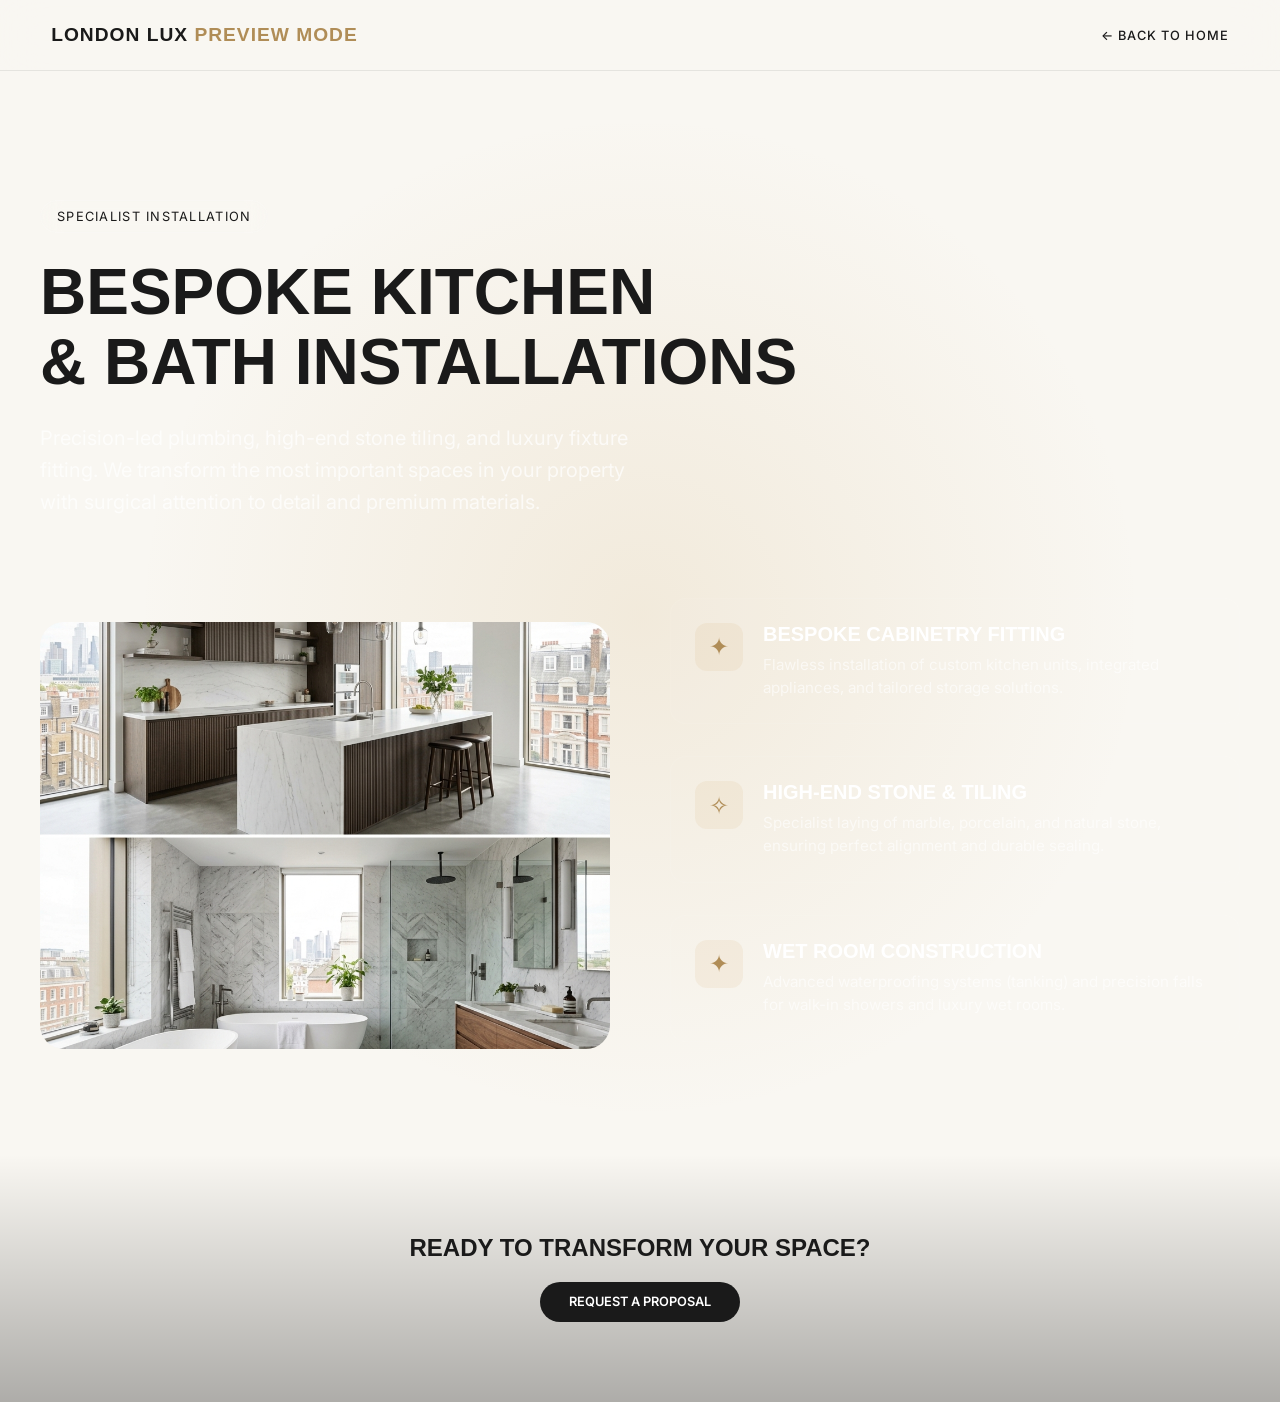
<file: preview.html>
<!DOCTYPE html>
<html lang="en">
<head>
    <meta charset="UTF-8">
    <meta name="viewport" content="width=device-width, initial-scale=1.0">
    <title>Preview: Kitchens & Bathrooms</title>
    
    <link rel="stylesheet" href="style.css">
    <link rel="stylesheet" href="wix-pages/services.css">
    
    <!-- Fonts -->
    <link href="https://api.fontshare.com/v2/css?f[]=clash-display@400,500,600,700&display=swap" rel="stylesheet">
    <link href="https://fonts.googleapis.com/css2?family=Inter:wght@300;400;500;600&display=swap" rel="stylesheet">
    
    <style>
        /* Small preview adjustments to simulate Wix header spacing */
        body { padding-top: 80px; }
    </style>
</head>
<body>

    <nav class="navbar glass">
        <div class="logo">London Lux <span class="accent-text">Preview Mode</span></div>
        <div class="nav-links">
            <a href="index.html">← Back to Home</a>
        </div>
    </nav>

    <!-- WIX COMPONENT PREVIEW START -->
    <section class="wix-service-hero">
        <div class="wix-service-container">
            <span class="wix-service-label">Specialist Installation</span>
            <h1 class="wix-service-title">Bespoke Kitchen<br>& Bath Installations</h1>
            <p class="wix-service-desc">Precision-led plumbing, high-end stone tiling, and luxury fixture fitting. We transform the most important spaces in your property with surgical attention to detail and premium materials.</p>
            
            <div class="wix-service-grid">
                <div class="wix-service-image-wrapper">
                    <img src="assets/lux_kitchen_bath.png" alt="Luxury Kitchen Installation" class="wix-service-image">
                </div>
                
                <ul class="wix-service-features">
                    <li class="wix-service-feature-item">
                        <div class="wix-feature-icon">✦</div>
                        <div class="wix-feature-text">
                            <h4>Bespoke Cabinetry Fitting</h4>
                            <p>Flawless installation of custom kitchen units, integrated appliances, and tailored storage solutions.</p>
                        </div>
                    </li>
                    <li class="wix-service-feature-item">
                        <div class="wix-feature-icon">✧</div>
                        <div class="wix-feature-text">
                            <h4>High-End Stone & Tiling</h4>
                            <p>Specialist laying of marble, porcelain, and natural stone, ensuring perfect alignment and durable sealing.</p>
                        </div>
                    </li>
                    <li class="wix-service-feature-item">
                        <div class="wix-feature-icon">✦</div>
                        <div class="wix-feature-text">
                            <h4>Wet Room Construction</h4>
                            <p>Advanced waterproofing systems (tanking) and precision falls for walk-in showers and luxury wet rooms.</p>
                        </div>
                    </li>
                </ul>
            </div>
        </div>
    </section>

    <section class="wix-cta-section">
        <div class="wix-service-container">
            <h2>Ready to transform your space?</h2>
            <a href="index.html#contact-form" class="btn-primary" style="margin-top: 20px;">Request a Proposal</a>
        </div>
    </section>
    <!-- WIX COMPONENT PREVIEW END -->

</body>
</html>
</file>
<file: style.css>
:root {
    /* Colors */
    --bg-dark: #F9F7F2;
    --text-main: #1A1A1A;
    --text-muted: #666666;
    --accent: #B08D57;
    --glass-bg: rgba(255, 255, 255, 0.4);
    --glass-border: rgba(0, 0, 0, 0.08);
    --success: #25D366;
    
    /* Tokens */
    --radius-lg: 24px;
    --radius-md: 12px;
    --radius-full: 100px;
    --blur: 20px;
    --transition: 0.4s cubic-bezier(0.25, 1, 0.5, 1);
}

/* --- Base & Reset --- */
* { margin: 0; padding: 0; box-sizing: border-box; }
html.lenis { height: auto; }
.lenis.lenis-smooth { scroll-behavior: auto; }

body {
    font-family: 'Inter', sans-serif;
    background-color: var(--bg-dark);
    color: var(--text-main);
    overflow-x: hidden;
    overscroll-behavior-y: none; /* Prevents white flashes on mobile overscroll */
    -webkit-font-smoothing: antialiased;
    text-rendering: optimizeLegibility;
}

h1, h2, h3, h4, .logo, .footer-huge-text {
    font-family: 'Clash Display', sans-serif;
    font-weight: 600;
    text-transform: uppercase;
}

.container { max-width: 1600px; margin: 0 auto; padding: 0 4vw; }
.accent-text { color: var(--accent); }

/* --- UI Elements --- */
.glass {
    background: rgba(249, 247, 242, 0.8);
    backdrop-filter: blur(var(--blur));
    -webkit-backdrop-filter: blur(var(--blur));
    border-bottom: 1px solid var(--glass-border);
}

.glass-card {
    background: rgba(255, 255, 255, 0.6);
    backdrop-filter: blur(var(--blur));
    border: 1px solid var(--glass-border);
    border-radius: var(--radius-lg);
    box-shadow: 0 10px 30px rgba(0, 0, 0, 0.03);
}

.btn-primary, .btn-outline {
    display: inline-block;
    padding: 0.8rem 1.8rem;
    border-radius: var(--radius-full);
    font-weight: 600;
    font-size: 0.8rem;
    text-transform: uppercase;
    text-decoration: none;
    cursor: pointer;
    transition: transform 0.3s, background 0.3s, border-color 0.3s;
}

.btn-primary { background: var(--text-main); color: white !important; border: none; }
.btn-primary:hover { transform: translateY(-2px); background: var(--accent); }

.btn-outline { 
    padding: 1rem 2rem;
    border: 1px solid var(--glass-border); 
    color: var(--text-main); 
}
.btn-outline:hover { background: var(--glass-bg); border-color: var(--accent); color: var(--accent); }

/* --- Navigation --- */
.navbar {
    position: fixed; top: 0; left: 0; width: 100%;
    padding: 1.5rem 4vw;
    display: flex; justify-content: space-between; align-items: center;
    z-index: 1000;
    transition: padding 0.4s ease, background 0.4s ease;
}

.navbar.scrolled { padding: 1rem 4vw; background: rgba(249, 247, 242, 0.95); }
.logo { font-size: 1.2rem; letter-spacing: 1px; }

.nav-links { display: flex; gap: 2.5rem; align-items: center; }
.nav-links a {
    color: var(--text-main); text-decoration: none;
    font-size: 0.8rem; font-weight: 500; text-transform: uppercase;
    letter-spacing: 1px; transition: color 0.3s;
}
.nav-links a:hover { color: var(--accent); }

.menu-toggle { display: none; flex-direction: column; gap: 6px; cursor: pointer; z-index: 1001; }
.menu-toggle span { display: block; width: 28px; height: 2px; background: var(--text-main); transition: 0.3s cubic-bezier(0.7, 0, 0.3, 1); }
.menu-toggle.active span:nth-child(1) { transform: translateY(8px) rotate(45deg); }
.menu-toggle.active span:nth-child(2) { opacity: 0; }
.menu-toggle.active span:nth-child(3) { transform: translateY(-8px) rotate(-45deg); }

.mobile-menu {
    position: fixed; top: 0; left: 0; width: 100%; height: 100vh;
    background: var(--bg-dark); z-index: 999;
    display: flex; flex-direction: column; justify-content: center; align-items: center;
    gap: 2.5rem; padding: 2rem;
    transform: translateY(-100%); transition: transform 0.6s cubic-bezier(0.7, 0, 0.3, 1);
}
.mobile-menu.active { transform: translateY(0); }
.mobile-menu a { font-family: 'Clash Display', sans-serif; font-size: 2.5rem; text-transform: uppercase; text-decoration: none; color: var(--text-main); font-weight: 600; }

/* --- Sections --- */
section { padding: 8rem 0; }
.section-header h2 { font-size: clamp(2.5rem, 5vw, 4rem); margin-bottom: 3rem; }

/* Hero */
.hero { height: 100svh; min-height: -webkit-fill-available; position: relative; display: flex; align-items: center; padding-left: 5vw; overflow: hidden; }
.hero-image-container { position: absolute; top: 0; left: 0; width: 100%; height: 100%; z-index: 1; background-color: #F0EDE5; }
.hero-content { position: relative; z-index: 10; }
.hero-bg-img { width: 100%; height: 100%; position: absolute; top: 0; left: 0; background-size: cover; background-position: center; filter: brightness(0.7); }
.hero-gradient { position: absolute; top: 0; left: 0; width: 100%; height: 100%; background: linear-gradient(90deg, rgba(249, 247, 242, 0.95) 0%, rgba(249, 247, 242, 0.4) 60%, rgba(249, 247, 242, 0) 100%); }
.hero h1 { font-size: clamp(3rem, 6vw, 6rem); line-height: 1; margin-bottom: 2rem; max-width: 900px; }
.hero p { font-size: clamp(1rem, 1.2vw, 1.2rem); max-width: 600px; color: var(--text-muted); line-height: 1.6; }

/* Marquee */
.marquee-container { padding: 2rem 0; border-bottom: 1px solid var(--glass-border); overflow: hidden; white-space: nowrap; }
.marquee { display: flex; animation: scroll 60s linear infinite; }
.marquee span { font-family: 'Clash Display', sans-serif; font-size: 1.5rem; padding: 0 4rem; color: var(--text-muted); opacity: 0.5; }
@keyframes scroll { 0% { transform: translateX(0); } 100% { transform: translateX(-50%); } }

/* Modern Bento 2.0 (Expertise) */
.bento-section {
    background: #F9F7F2;
    position: relative;
    overflow: hidden;
}

.bento-grid { 
    display: grid; 
    grid-template-columns: repeat(3, 1fr); 
    gap: 3rem; 
}

.bento-card { 
    display: flex; 
    flex-direction: column; 
    min-height: 520px; 
    transition: all 0.6s cubic-bezier(0.25, 1, 0.5, 1);
    cursor: pointer; 
    overflow: hidden; 
    border: 1px solid var(--glass-border);
    position: relative;
    border-radius: 32px;
    background: rgba(255, 255, 255, 0.3);
    backdrop-filter: blur(10px);
    -webkit-backdrop-filter: blur(10px);
}

.bento-card::before {
    content: '';
    position: absolute;
    top: 0; left: 0; width: 100%; height: 100%;
    background: radial-gradient(800px circle at var(--mouse-x) var(--mouse-y), rgba(176, 141, 87, 0.08), transparent 40%);
    z-index: 1;
    opacity: 0;
    transition: opacity 0.5s;
}

.bento-card:hover::before { opacity: 1; }

.bento-card:hover { 
    transform: translateY(-12px) scale(1.02); 
    border-color: var(--accent);
    box-shadow: 0 30px 60px rgba(0, 0, 0, 0.05);
    background: rgba(255, 255, 255, 0.6);
}

.service-img-wrapper {
    position: relative;
    height: 280px;
    overflow: hidden;
}

.service-img { 
    width: 100%; 
    height: 100%; 
    object-fit: cover; 
    transition: transform 1.5s cubic-bezier(0.25, 1, 0.5, 1); 
}

.service-number {
    position: absolute;
    top: -20px;
    right: -10px;
    font-family: 'Clash Display', sans-serif;
    font-size: 8rem;
    font-weight: 700;
    color: var(--text-main);
    opacity: 0.03;
    pointer-events: none;
    z-index: 0;
}

.bento-card:hover .service-img { transform: scale(1.1); }

.service-info { 
    padding: 2.5rem; 
    display: flex; 
    flex-direction: column; 
    justify-content: space-between; 
    flex-grow: 1; 
    position: relative;
    z-index: 2;
}

.service-index {
    font-family: 'Clash Display', sans-serif;
    font-size: 0.75rem;
    color: var(--accent);
    font-weight: 700;
    letter-spacing: 2px;
}

.bento-card h3 { 
    font-size: 1.8rem; 
    margin: 1rem 0 0.5rem; 
    letter-spacing: -0.8px;
    line-height: 1.1;
}

.bento-card p { 
    color: var(--text-muted); 
    line-height: 1.6; 
    font-size: 0.95rem; 
    max-width: 90%;
}

.card-link-wrapper {
    margin-top: 2rem;
    display: flex;
    align-items: center;
    gap: 10px;
    color: var(--accent);
    font-weight: 700;
    font-size: 0.7rem;
    text-transform: uppercase;
    letter-spacing: 1px;
}

.card-arrow {
    width: 30px;
    height: 1px;
    background: var(--accent);
    transition: width 0.4s ease;
}

.bento-card:hover .card-arrow { width: 50px; }

.col-span-2 { grid-column: span 2; }

/* Editorial Layout (Who We Help) */
.editorial-layout {
    display: grid;
    grid-template-columns: 1.2fr 1fr;
    gap: 4vw;
    align-items: center;
    margin-top: 3rem;
}

.editorial-image-box {
    position: relative;
    height: 600px;
    border-radius: var(--radius-lg);
    overflow: hidden;
}

.editorial-img {
    position: absolute;
    top: 0; left: 0; width: 100%; height: 100%;
    object-fit: cover;
    opacity: 0;
    transition: opacity 0.8s ease, transform 1.2s ease;
    transform: scale(1.1);
}

.editorial-img.active {
    opacity: 1;
    transform: scale(1);
    z-index: 1;
}

.editorial-nav {
    display: flex;
    flex-direction: column;
    gap: 1.5rem;
}

.editorial-item {
    padding: 2rem;
    border-bottom: 1px solid var(--glass-border);
    cursor: pointer;
    display: flex;
    gap: 2rem;
    transition: background 0.4s ease, border-color 0.4s ease;
}

.editorial-item:hover, .editorial-item.active {
    border-color: var(--accent);
}

.editorial-num {
    font-family: 'Clash Display', sans-serif;
    font-size: 0.9rem;
    color: var(--accent);
    font-weight: 700;
    margin-top: 0.3rem;
}

.editorial-text h3 {
    font-size: 1.8rem;
    margin-bottom: 0.5rem;
    transition: color 0.4s ease;
}

.editorial-item:hover h3 {
    color: var(--accent);
}

.editorial-text p {
    color: var(--text-muted);
    font-size: 0.95rem;
    line-height: 1.5;
    max-width: 350px;
}

.service-info { padding: 2.5rem; display: flex; flex-direction: column; justify-content: center; flex-grow: 1; }
.service-icon { font-size: 2rem; opacity: 0.15; margin-bottom: 1rem; font-weight: 700; }
.bento-card h3 { font-size: 1.5rem; margin-bottom: 0.8rem; }
.bento-card p { color: var(--text-muted); line-height: 1.6; font-size: 0.95rem; }
.col-span-2 { grid-column: span 2; }

.card-link { font-size: 0.7rem; color: var(--accent); margin-top: 1rem; text-transform: uppercase; font-weight: 700; letter-spacing: 1px; display: inline-block; transition: transform 0.3s ease; }
.bento-card:hover .card-link { transform: translateX(5px); }

/* Compliance (Official Status) */
.compliance-official {
    background: #F2F2F2; /* Stricter business gray */
    background-image: radial-gradient(var(--glass-border) 1px, transparent 1px);
    background-size: 20px 20px;
    padding: 6rem 0;
}

.compliance-card {
    background: white;
    border: 1px solid var(--glass-border);
    padding: 3rem;
    border-radius: var(--radius-lg);
    display: grid;
    grid-template-columns: repeat(4, 1fr);
    gap: 2rem;
    box-shadow: 0 4px 20px rgba(0,0,0,0.02);
}

@media (max-width: 1024px) {
    .compliance-card { grid-template-columns: 1fr 1fr; }
    .compliance-item:nth-child(2)::after { display: none; }
}

@media (max-width: 600px) {
    .compliance-card { grid-template-columns: 1fr; padding: 2rem; }
    .compliance-item::after { display: none; }
}

.compliance-item {
    text-align: center;
    position: relative;
}

.compliance-item:not(:last-child)::after {
    content: '';
    position: absolute;
    right: -1rem;
    top: 20%;
    height: 60%;
    width: 1px;
    background: var(--glass-border);
}

.seal-icon {
    width: 60px;
    height: 60px;
    background: var(--bg-dark);
    border: 1px solid var(--accent);
    color: var(--accent);
    border-radius: 50%;
    display: flex;
    align-items: center;
    justify-content: center;
    margin: 0 auto 1.5rem;
    font-size: 1.2rem;
    font-weight: 700;
    box-shadow: inset 0 0 0 4px white;
}

.compliance-item h4 {
    font-size: 0.9rem;
    margin-bottom: 0.5rem;
    color: var(--text-main);
}

.compliance-item p {
    font-size: 0.8rem;
    color: var(--text-muted);
    line-height: 1.4;
}

.trust-bar {
    margin-top: 4rem;
    display: flex;
    flex-wrap: wrap;
    justify-content: center;
    align-items: center;
    gap: 2.5rem 4rem;
    opacity: 0.4;
    filter: grayscale(1);
    transition: opacity 0.3s;
}

.trust-bar:hover { opacity: 0.8; }
.trust-logo { font-family: 'Clash Display', sans-serif; font-weight: 700; font-size: 1.2rem; letter-spacing: 2px; text-align: center; }

@media (max-width: 768px) {
    .trust-bar {
        gap: 1.5rem 2.5rem;
        margin-top: 3rem;
    }
    .trust-logo { font-size: 0.95rem; letter-spacing: 1px; }
}

/* Process & Protection Standard */
.transformation-section { padding: 8rem 0; background: var(--bg-main); }

/* Sticky Scroll Transformation Section */
.transformation-section { padding: 8rem 0; background: var(--bg-main); position: relative; }

.sticky-scroll-layout {
    display: flex;
    gap: 6rem;
    align-items: flex-start;
    position: relative;
}

.sticky-scroll-left {
    flex: 1;
    position: sticky;
    top: 100px;
    height: calc(100vh - 200px);
    max-height: 800px;
    border-radius: var(--radius-lg);
    overflow: hidden;
    box-shadow: 0 30px 60px rgba(0,0,0,0.08);
}

.sticky-img {
    width: 100%;
    height: 100%;
    object-fit: cover;
    filter: brightness(0.9);
}

.sticky-scroll-right {
    flex: 1;
    display: flex;
    flex-direction: column;
    gap: 8rem; /* Large gaps for scrolling effect */
    padding-top: 10vh;
    padding-bottom: 20vh;
}

.sticky-card {
    background: rgba(255, 255, 255, 0.7);
    backdrop-filter: blur(20px);
    -webkit-backdrop-filter: blur(20px);
    border: 1px solid var(--glass-border);
    border-radius: var(--radius-lg);
    padding: 3rem;
    box-shadow: 0 10px 40px rgba(0,0,0,0.03);
    transition: transform 0.4s ease, border-color 0.4s ease;
}

.sticky-card:hover {
    transform: translateX(-10px);
    border-color: var(--accent);
}

.sticky-card-num {
    font-family: 'Clash Display', sans-serif;
    font-size: 3rem;
    color: var(--accent);
    opacity: 0.3;
    line-height: 1;
    margin-bottom: 1rem;
    font-weight: 700;
}

.sticky-card h3 {
    font-size: 1.8rem;
    margin-bottom: 1rem;
}

.sticky-card p {
    color: var(--text-muted);
    font-size: 1.1rem;
    line-height: 1.6;
}

@media (max-width: 1024px) {
    .sticky-scroll-layout {
        flex-direction: column;
        gap: 3rem;
    }
    .sticky-scroll-left {
        position: relative;
        top: 0;
        height: 50vh;
        width: 100%;
    }
    .sticky-scroll-right {
        padding: 0;
        gap: 2rem;
    }
    .sticky-card {
        padding: 2rem;
    }
}

/* Portfolio */
.portfolio-bento { display: grid; grid-template-columns: repeat(4, 1fr); grid-auto-rows: 350px; gap: 1.5rem; }
.p-item { position: relative; border-radius: var(--radius-lg); overflow: hidden; grid-column: span 2; }
.p-item.tall { grid-row: span 2; }
.p-item img { width: 100%; height: 100%; object-fit: cover; transition: transform 0.8s; }
.p-item:hover img { transform: scale(1.05); }

.p-overlay {
    position: absolute; bottom: 1.5rem; left: 1.5rem; right: 1.5rem;
    padding: 1.5rem; border-radius: 16px;
    display: flex; justify-content: space-between; align-items: center;
    background: rgba(255, 255, 255, 0.9); backdrop-filter: blur(10px);
    box-shadow: 0 10px 30px rgba(0,0,0,0.1);
}
.p-overlay h3 { font-size: 1.1rem; color: var(--text-main); margin-bottom: 0.3rem; }
.p-overlay p { font-size: 0.8rem; color: var(--text-muted); text-transform: uppercase; }
.p-tag { background: var(--accent); color: var(--bg-dark); padding: 0.4rem 1rem; border-radius: 100px; font-weight: 700; font-size: 0.7rem; }

/* Contact Form */
.lead-form-container { padding: 5rem; max-width: 1000px; margin: 0 auto; }
.lead-filter-form { display: flex; flex-direction: column; gap: 1.5rem; }
.form-row { display: grid; grid-template-columns: 1fr 1fr; gap: 1.5rem; }
.form-group { display: flex; flex-direction: column; gap: 0.5rem; }
.form-group label { font-size: 0.8rem; text-transform: uppercase; letter-spacing: 1px; color: var(--text-muted); }
.form-group input, .form-group select, .form-group textarea {
    background: rgba(255, 255, 255, 0.8); border: 1px solid var(--glass-border);
    padding: 1rem; border-radius: var(--radius-md); color: var(--text-main);
    font-family: inherit; font-size: 1rem;
}

/* Footer */
footer { padding: 10rem 0 4rem; border-top: 1px solid var(--glass-border); }
.footer-huge-text { 
    font-size: clamp(3rem, 12vw, 12rem); line-height: 0.8; margin-bottom: 4rem; 
    letter-spacing: -5px; color: transparent; -webkit-text-stroke: 1px var(--glass-border); 
    transition: color 0.5s, -webkit-text-stroke 0.5s; text-decoration: none; 
    display: block;
}
.footer-huge-text:hover { color: var(--text-main); -webkit-text-stroke: 1px var(--text-main); }
.cta-small-label { display: block; font-size: 0.8rem; text-transform: uppercase; letter-spacing: 3px; color: var(--accent); margin-bottom: 1rem; font-weight: 700; }
.cta-arrow { display: inline-block; font-size: 0.5em; vertical-align: middle; transition: transform 0.5s cubic-bezier(0.7, 0, 0.3, 1); -webkit-text-stroke: 1px var(--text-main); }
.footer-huge-text:hover .cta-arrow { transform: translate(10px, -10px); }

@media (max-width: 1024px) {
    .footer-huge-text {
        color: var(--text-main);
        -webkit-text-stroke: 0;
        letter-spacing: -2px;
        margin-bottom: 3rem;
    }
    footer { padding: 6rem 0 3rem; }
}

.footer-grid { display: grid; grid-template-columns: repeat(3, 1fr); gap: 3rem; }
.footer-link { color: var(--text-main); text-decoration: none; }
.footer-link:hover { color: var(--accent); }

/* --- Modals --- */
.modal-overlay { position: fixed; top: 0; left: 0; width: 100%; height: 100%; background: rgba(249, 247, 242, 0.8); backdrop-filter: blur(10px); z-index: 999; opacity: 0; visibility: hidden; transition: 0.4s; }
.modal-overlay.active { opacity: 1; visibility: visible; }

.modal { 
    position: fixed; top: 50%; left: 50%; transform: translate(-50%, -40%); 
    width: 90%; max-width: 600px; padding: 3rem; z-index: 1000; opacity: 0; visibility: hidden; transition: 0.4s; background: white; 
    max-height: 90vh; overflow-y: auto; -webkit-overflow-scrolling: touch;
}
.modal.active { opacity: 1; visibility: visible; transform: translate(-50%, -50%); }
.close-btn { position: absolute; top: 1.5rem; right: 2rem; font-size: 2rem; cursor: pointer; color: var(--text-muted); }

.modal h2 { margin-bottom: 1.5rem; }
.modal p { margin-bottom: 1.5rem; line-height: 1.6; }
.modal img { width: 100%; border-radius: var(--radius-md); margin: 1rem 0; }
.modal ul { list-style: none; padding: 0; }
.modal li { margin-bottom: 0.8rem; display: flex; align-items: flex-start; gap: 10px; }
.modal li::before { content: '✓'; color: var(--accent); font-weight: bold; }

.modal-meta { display: flex; gap: 2rem; margin-bottom: 1rem; font-size: 0.9rem; color: var(--text-muted); }
.modal-btn { display: inline-block; margin-top: 2rem; text-decoration: none; text-align: center; }

/* --- Animations --- */
.fade-up { opacity: 0; transform: translateY(40px); }
.reveal-img { clip-path: polygon(0 100%, 100% 100%, 100% 100%, 0% 100%); will-change: clip-path; }
.hero-reveal { 
    opacity: 0; transform: scale(1.1);
    transition: transform 1.5s cubic-bezier(0.25, 1, 0.5, 1), opacity 1.5s ease;
    will-change: transform, opacity;
}
.hero-reveal.active { opacity: 1; transform: scale(1); }

/* --- Media Queries --- */
@media (max-width: 1024px) {
    .bento-grid { grid-template-columns: repeat(2, 1fr); }
    .col-span-2 { grid-column: span 2; }
}

@media (max-width: 900px) {
    .nav-links { display: none; }
    .menu-toggle { display: flex; }
    .hero { padding-top: 100px; align-items: flex-start; height: auto; min-height: 80vh; }
    .hero h1 { font-size: 3.5rem; }
    .form-row, .footer-grid { grid-template-columns: 1fr; }
    .footer-grid { text-align: center; gap: 4rem; }
    .portfolio-bento { grid-template-columns: 1fr; grid-auto-rows: auto; }
    .p-item { height: 400px; }
}

@media (max-width: 600px) {
    section { padding: 5rem 0; }
    .container { padding: 0 6vw; }
    .hero h1 { font-size: 2.5rem; }
    .hero-btns { flex-direction: column; width: 100%; }
    .hero-btns .btn-primary, .hero-btns .btn-outline { width: 100%; text-align: center; }
    .bento-grid { grid-template-columns: 1fr; }
    
    .editorial-layout { grid-template-columns: 1fr; gap: 2rem; }
    .editorial-image-box { height: 350px; order: 2; }
    .editorial-nav { order: 1; }
    .editorial-item { padding: 1.5rem 0; }
    .editorial-text h3 { font-size: 1.5rem; }

    .col-span-2 { grid-column: span 1; }
    .ba-slider-container { height: 50vh; }
    .lead-form-container { padding: 3rem 1.5rem; }
    .modal { padding: 2rem 1.5rem; width: 95%; }
    .modal h2 { font-size: 1.5rem; }
    .logo { font-size: 0.9rem; }
}

/* --- Utilities --- */
::-webkit-scrollbar { width: 8px; }
::-webkit-scrollbar-track { background: var(--bg-dark); }
::-webkit-scrollbar-thumb { background: var(--glass-border); border-radius: 10px; }
::-webkit-scrollbar-thumb:hover { background: var(--accent); }

.cursor-pointer { cursor: pointer; }
.mt-2 { margin-top: 2rem; }
.flex-gap-1 { display: flex; gap: 1rem; }
</file>
<file: wix-pages/services.css>
/* WIX SERVICES PAGES CSS */
/* Add this to Wix Global CSS or the specific page CSS */

.wix-service-hero {
    position: relative;
    padding: 120px 0 80px;
    background: var(--bg-dark);
    color: var(--text-light);
    overflow: hidden;
    min-height: 50vh;
    display: flex;
    align-items: center;
}

.wix-service-hero::before {
    content: '';
    position: absolute;
    top: 0; left: 0; right: 0; bottom: 0;
    background: radial-gradient(circle at 50% 50%, rgba(200, 160, 90, 0.15) 0%, transparent 60%);
    pointer-events: none;
}

.wix-service-container {
    max-width: 1400px;
    margin: 0 auto;
    padding: 0 40px;
    position: relative;
    z-index: 2;
}

.wix-service-label {
    display: inline-block;
    padding: 8px 16px;
    border: 1px solid rgba(255,255,255,0.2);
    border-radius: 100px;
    font-size: 0.8rem;
    text-transform: uppercase;
    letter-spacing: 0.1em;
    margin-bottom: 24px;
    backdrop-filter: blur(10px);
}

.wix-service-title {
    font-family: 'Clash Display', sans-serif;
    font-size: clamp(3rem, 5vw, 5rem);
    line-height: 1.1;
    margin-bottom: 24px;
    font-weight: 600;
}

.wix-service-desc {
    font-size: 1.25rem;
    color: rgba(255, 255, 255, 0.7);
    max-width: 600px;
    margin-bottom: 40px;
    line-height: 1.6;
}

.wix-service-grid {
    display: grid;
    grid-template-columns: 1fr 1fr;
    gap: 60px;
    margin-top: 80px;
    align-items: center;
}

.wix-service-image-wrapper {
    position: relative;
    border-radius: 24px;
    overflow: hidden;
    aspect-ratio: 4/3;
}

.wix-service-image {
    width: 100%;
    height: 100%;
    object-fit: cover;
    transition: transform 0.6s cubic-bezier(0.16, 1, 0.3, 1);
}

.wix-service-image-wrapper:hover .wix-service-image {
    transform: scale(1.05);
}

.wix-service-features {
    list-style: none;
    padding: 0;
}

.wix-service-feature-item {
    display: flex;
    align-items: flex-start;
    margin-bottom: 32px;
    padding: 24px;
    background: rgba(255, 255, 255, 0.03);
    border: 1px solid rgba(255, 255, 255, 0.05);
    border-radius: 16px;
    transition: background 0.3s ease, border-color 0.3s ease;
}

.wix-service-feature-item:hover {
    background: rgba(255, 255, 255, 0.06);
    border-color: rgba(255, 255, 255, 0.15);
}

.wix-feature-icon {
    font-size: 1.5rem;
    margin-right: 20px;
    color: var(--accent);
    background: rgba(200, 160, 90, 0.1);
    width: 48px;
    height: 48px;
    display: flex;
    align-items: center;
    justify-content: center;
    border-radius: 12px;
    flex-shrink: 0;
}

.wix-feature-text h4 {
    font-family: 'Clash Display', sans-serif;
    font-size: 1.25rem;
    margin: 0 0 8px 0;
    color: #fff;
}

.wix-feature-text p {
    margin: 0;
    color: rgba(255, 255, 255, 0.6);
    font-size: 0.95rem;
    line-height: 1.5;
}

.wix-cta-section {
    padding: 80px 0;
    text-align: center;
    background: linear-gradient(180deg, transparent, rgba(0,0,0,0.3));
}

@media (max-width: 768px) {
    .wix-service-hero {
        padding: 80px 0 60px;
        min-height: auto;
    }
    .wix-service-container {
        padding: 0 20px;
    }
    .wix-service-title {
        font-size: 2.5rem;
    }
    .wix-service-desc {
        font-size: 1.1rem;
        margin-bottom: 30px;
    }
    .wix-service-grid {
        grid-template-columns: 1fr;
        gap: 40px;
        margin-top: 40px;
    }
    .wix-service-feature-item {
        flex-direction: column;
        padding: 20px;
    }
    .wix-feature-icon {
        margin-bottom: 15px;
        margin-right: 0;
    }
    .wix-cta-section {
        padding: 50px 20px;
    }
}
</file>
